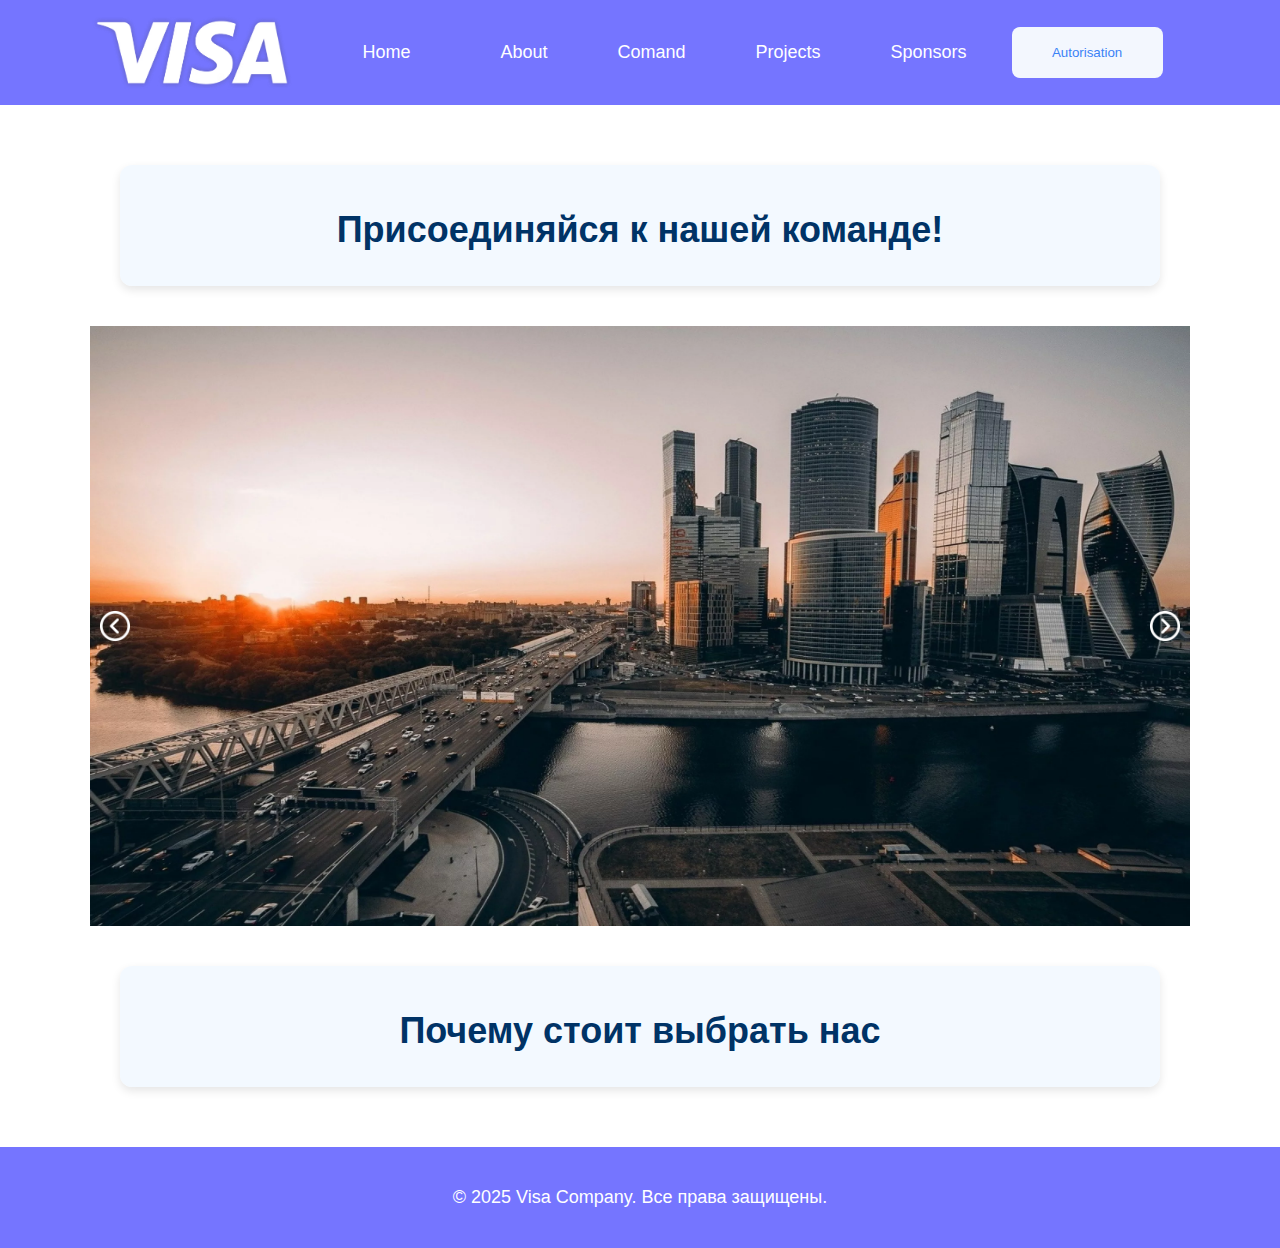
<file: index.html>
<!DOCTYPE html>
<html lang="en">
<head>
    <meta charset="UTF-8">
    <meta name="viewport" content="width=device-width, initial-scale=1.0">
    <link href="style/style.css" rel="stylesheet">
    <title>Visa Company</title>
    <link rel="icon" type="favicon.svg" href="/assets/mcdonalds_0000016808.svg">
</head>

<body>
       <div class = "header">

         <div id="i1" class="ax_default paragraph transition notrs" style="cursor: pointer;">
          <a href="index.html">
            <img src="/assets/u6.png" alt="Фото" width="200" height="75">
          </a>
          
        </div>
          <div id="i2" class="ax_default paragraph transition notrs" style="cursor: pointer;">
            <a href="index.html">
              <span>Home</span>
            </a>
          </div>

          <div id="i3" class="ax_default paragraph transition notrs" style="cursor: pointer;">
            <a href="about.html">
              <span>About</span>
            </a>
          </div>

          <div id="i4" class="ax_default paragraph transition notrs" style="cursor: pointer;">
            <a href="Comand.html">
              <span>Comand</span>
            </a>
          </div>

          <div id="i5" class="ax_default paragraph transition notrs" style="cursor: pointer;">
            <a href="projects.html">
              <span>Projects</span>
            </a>
          </div>

          <div id="i6" class="ax_default paragraph transition notrs" style="cursor: pointer;">
            <a href="sponsor.html">
              <span>Sponsors</span>
            </a>

          </div>
          <button class="btn" onclick="window.location.href='reg.php';">
            Autorisation
        </button>
          </div>

          <div class="home-container1">
            <h1>Присоединяйся к нашей команде!</h1>
          </div>

        <div class="slider">
          <img class='slider-img' src="assets/3.webp" />
          <img class='slider-img' src="assets/2.jpg" />
          <img class='slider-img' src="assets/1.jpg" />
      
          <div>
              <img style='opacity: 1; height: 30px;' class="prev controlls" src="assets/left.png" alt="">
          </div>
      
          <div>
              <img style='opacity: 1; height: 30px;'  class="next controlls" src="assets/right.png" alt="">
          </div>
      
      </div>
        
      <div class="home-container2">
        <h1>Почему стоит выбрать нас</h1>
      </div>


        <script src="/scripts/sl.js"></script>

       <footer class="footer">
        <p>© 2025 Visa Company. Все права защищены.</p>
        </div>
    </footer>
</body>
</html>
</file>
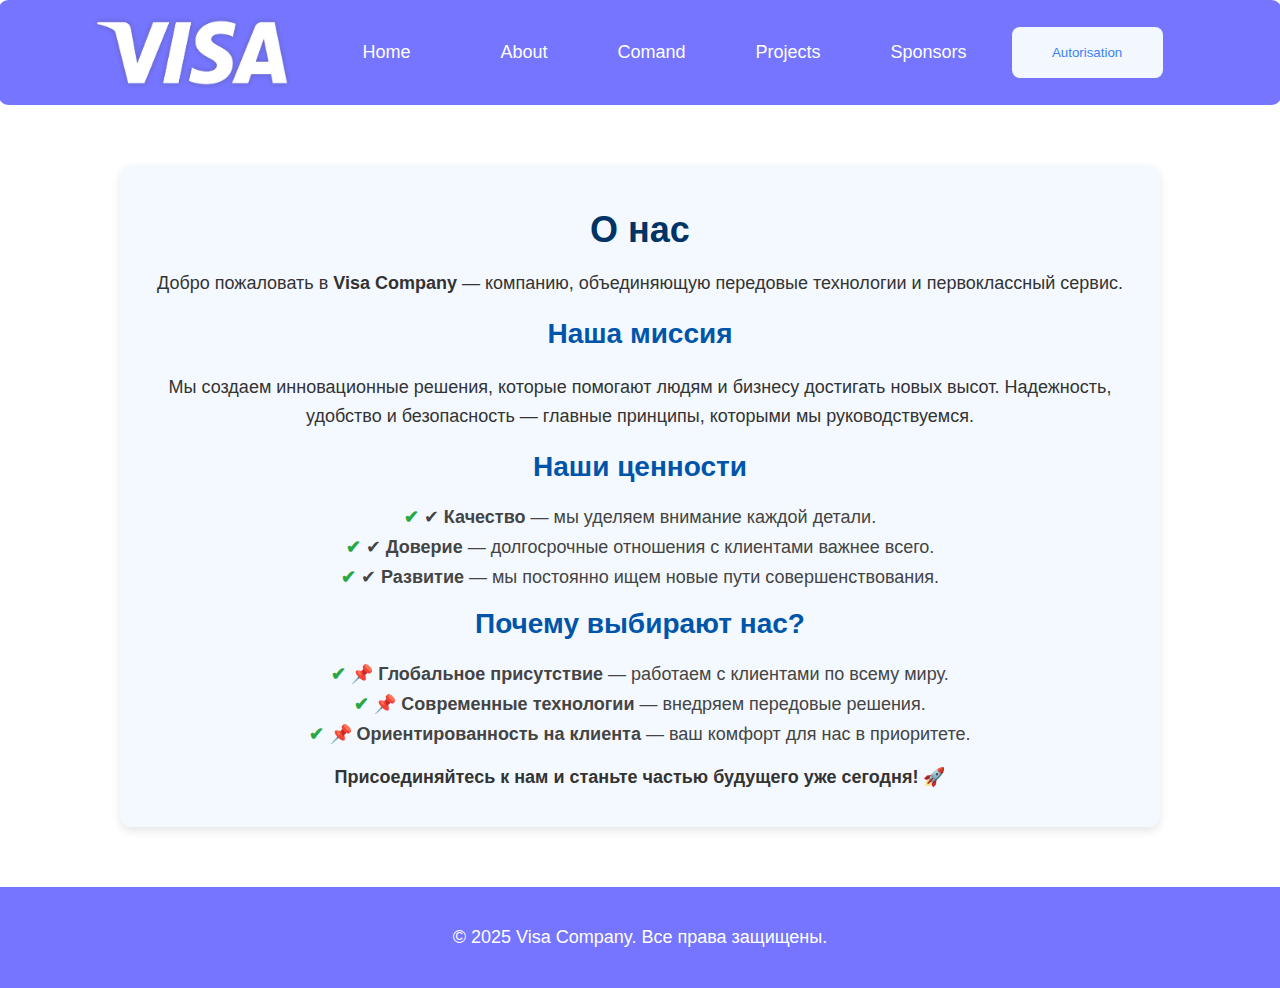
<file: about.html>
<!DOCTYPE html>
<html lang="en">
<head>
    <meta charset="UTF-8">
    <meta name="viewport" content="width=device-width, initial-scale=1.0">
    <link href="style/about.css" rel="stylesheet">
    <title>About</title>
    <link rel="icon" type="favicon.svg" href="/assets/mcdonalds_0000016808.svg">
</head>

<body>
       <div class = "header">

         <div id="i1" class="ax_default paragraph transition notrs" style="cursor: pointer;">
          <a href="index.html">
            <img src="/assets/u6.png" alt="Фото" width="200" height="75">
          </a>
          
        </div>
          <div id="i2" class="ax_default paragraph transition notrs" style="cursor: pointer;">
            <a href="index.html">
              <span>Home</span>
            </a>
          </div>

          <div id="i3" class="ax_default paragraph transition notrs" style="cursor: pointer;">
            <a href="about.html">
              <span>About</span>
            </a>
          </div>

          <div id="i4" class="ax_default paragraph transition notrs" style="cursor: pointer;">
            <a href="Comand.html">
              <span>Comand</span>
            </a>
          </div>

          <div id="i5" class="ax_default paragraph transition notrs" style="cursor: pointer;">
            <a href="projects.html">
              <span>Projects</span>
            </a>
          </div>

          <div id="i6" class="ax_default paragraph transition notrs" style="cursor: pointer;">
            <a href="sponsor.html">
              <span>Sponsors</span>
            </a>

          </div>
          <button class="btn" onclick="window.location.href='login.html';">
            Autorisation
        </button>
          </div>
        
          <div class="about-container">
            <h1>О нас</h1>
        <p>Добро пожаловать в <strong>Visa Company</strong> — компанию, объединяющую передовые технологии и первоклассный сервис.</p>

        <h2>Наша миссия</h2>
        <p>Мы создаем инновационные решения, которые помогают людям и бизнесу достигать новых высот. Надежность, удобство и безопасность — главные принципы, которыми мы руководствуемся.</p>

        <h2>Наши ценности</h2>
        <ul>
            <li>✔ <strong>Качество</strong> — мы уделяем внимание каждой детали.</li>
            <li>✔ <strong>Доверие</strong> — долгосрочные отношения с клиентами важнее всего.</li>
            <li>✔ <strong>Развитие</strong> — мы постоянно ищем новые пути совершенствования.</li>
        </ul>

        <h2>Почему выбирают нас?</h2>
        <ul>
            <li>📌 <strong>Глобальное присутствие</strong> — работаем с клиентами по всему миру.</li>
            <li>📌 <strong>Современные технологии</strong> — внедряем передовые решения.</li>
            <li>📌 <strong>Ориентированность на клиента</strong> — ваш комфорт для нас в приоритете.</li>
        </ul>

        <p><strong>Присоединяйтесь к нам и станьте частью будущего уже сегодня! 🚀</strong></p>
          </div>
       <footer class="footer">
        <p>© 2025 Visa Company. Все права защищены.</p>
    </footer>
</body>
</html>
</file>
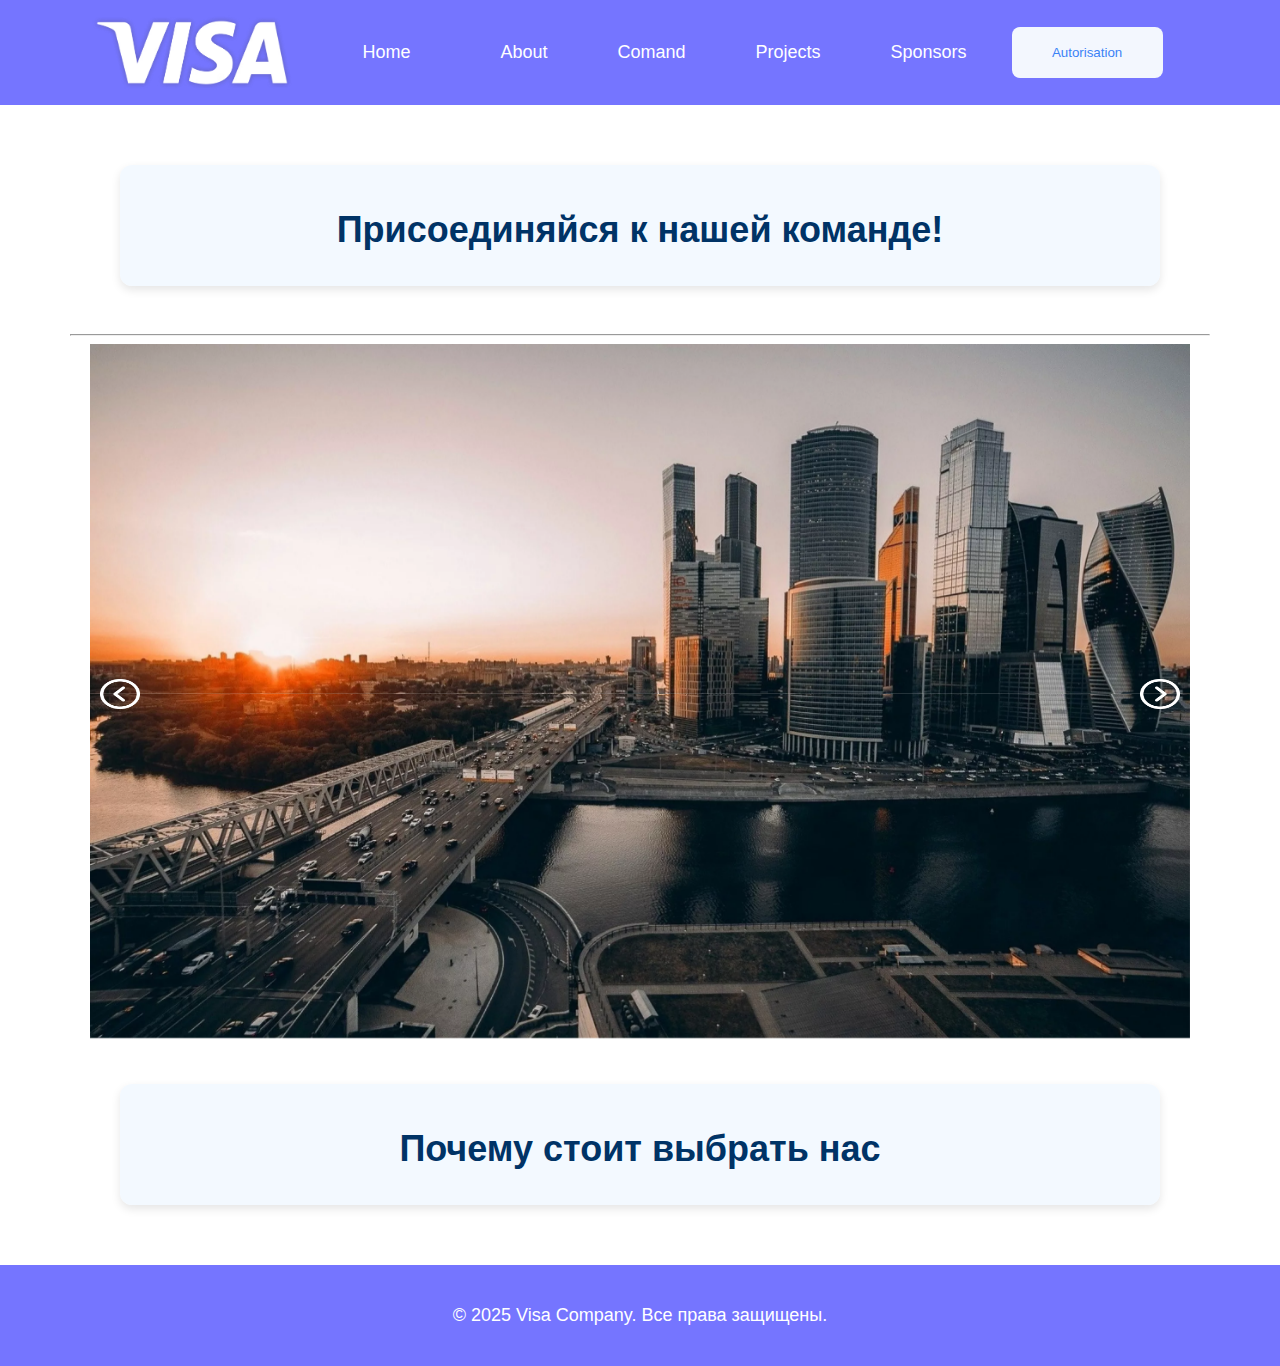
<file: Comand.html>
<!DOCTYPE html>
<html lang="en">
<head>
    <meta charset="UTF-8">
    <meta name="viewport" content="width=device-width, initial-scale=1.0">
    <link href="style/gal.css" rel="stylesheet">
    <title>Visa Company</title>
    <link rel="icon" type="favicon.svg" href="/assets/mcdonalds_0000016808.svg">
</head>

<body>
       <div class = "header">

         <div id="i1" class="ax_default paragraph transition notrs" style="cursor: pointer;">
          <a href="index.html">
            <img src="/assets/u6.png" alt="Фото" width="200" height="75">
          </a>

        </div>
          <div id="i2" class="ax_default paragraph transition notrs" style="cursor: pointer;">
            <a href="index.html">
              <span>Home</span>
            </a>
          </div>

          <div id="i3" class="ax_default paragraph transition notrs" style="cursor: pointer;">
            <a href="about.html">
              <span>About</span>
            </a>
          </div>

          <div id="i4" class="ax_default paragraph transition notrs" style="cursor: pointer;">
            <a href="Comand.html">
              <span>Comand</span>
            </a>
          </div>

          <div id="i5" class="ax_default paragraph transition notrs" style="cursor: pointer;">
            <a href="projects.html">
              <span>Projects</span>
            </a>
          </div>

          <div id="i6" class="ax_default paragraph transition notrs" style="cursor: pointer;">
            <a href="sponsor.html">
              <span>Sponsors</span>
            </a>

          </div>
          <button class="btn" onclick="window.location.href='reg.php';">
            Autorisation
        </button>
          </div>

          <div class="home-container1">
            <h1>Присоединяйся к нашей команде!</h1>
          </div>
<main>
    <div class="main-container">
        <hr>
        <div class="gallery">
        <div class="slider">
            <div class="slides">
                <div class="cube">
                    <div class="top"><img src="assets/3.webp" alt="img1" /></div>
                    <div class="bottom"><img src="assets/3.webp" alt="img1" /></div>
                </div>
                <div class="cube">
                    <div class="top"><img src="assets/1.jpg" alt="img1" /></div>
                    <div class="bottom"><img src="assets/1.jpg" alt="img1" /></div>
                </div>
                <div class="cube">
                    <div class="top"><img src="assets/2.jpg" alt="img1" /></div>
                    <div class="bottom"><img src="assets/2.jpg" alt="img1" /></div>
                </div>
          <div>
              <img style='opacity: 1; height: 30px;' class="prev controlls" onclick="changeSlide(-1)" src="assets/left.png" alt="">
          </div>

          <div>
              <img style='opacity: 1; height: 30px;'  class="next controlls" onclick="changeSlide(1)" src="assets/right.png" alt="">
          </div>
      </div>
    </div>
    </div>
    </div>
    </div>
</main>
      <div class="home-container2">
        <h1>Почему стоит выбрать нас</h1>
      </div>


        <script src="/scripts/1.js"></script>

       <footer class="footer">
        <p>© 2025 Visa Company. Все права защищены.</p>
        </div>
    </footer>
</body>
</html>
</file>
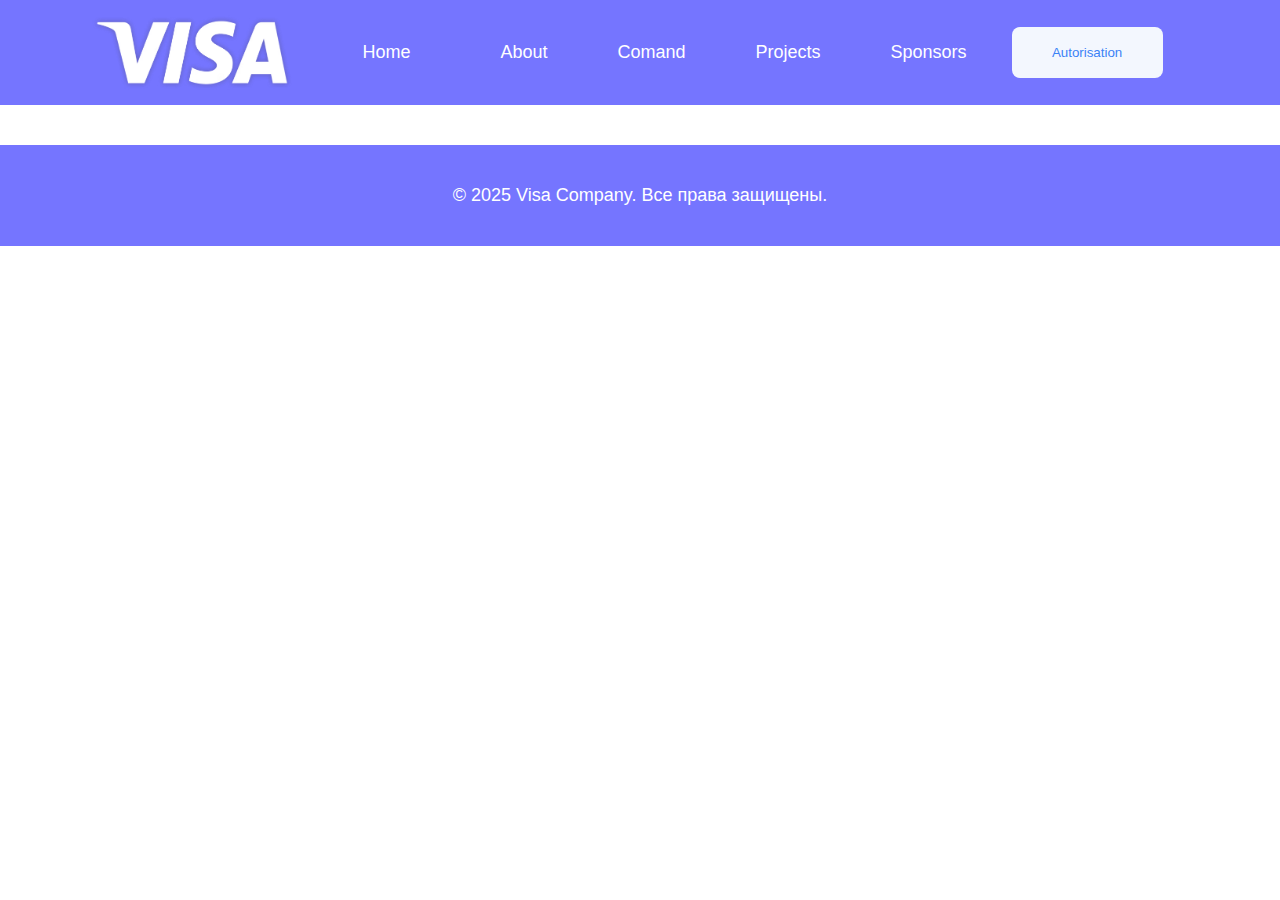
<file: projects.html>
<!DOCTYPE html>
<html lang="en">
<head>
    <meta charset="UTF-8">
    <meta name="viewport" content="width=device-width, initial-scale=1.0">
    <link href="style/style.css" rel="stylesheet">
    <title>Visa Company</title>
    <link rel="icon" type="favicon.svg" href="/assets/mcdonalds_0000016808.svg">
</head>

<body>
       <div class = "header">

         <div id="i1" class="ax_default paragraph transition notrs" style="cursor: pointer;">
          <a href="index.html">
            <img src="/assets/u6.png" alt="Фото" width="200" height="75">
          </a>
          
        </div>
          <div id="i2" class="ax_default paragraph transition notrs" style="cursor: pointer;">
            <a href="index.html">
              <span>Home</span>
            </a>
          </div>

          <div id="i3" class="ax_default paragraph transition notrs" style="cursor: pointer;">
            <a href="about.html">
              <span>About</span>
            </a>
          </div>

          <div id="i4" class="ax_default paragraph transition notrs" style="cursor: pointer;">
            <a href="Comand.html">
              <span>Comand</span>
            </a>
          </div>

          <div id="i5" class="ax_default paragraph transition notrs" style="cursor: pointer;">
            <a href="projects.html">
              <span>Projects</span>
            </a>
          </div>

          <div id="i6" class="ax_default paragraph transition notrs" style="cursor: pointer;">
            <a href="sponsor.html">
              <span>Sponsors</span>
            </a>

          </div>
          <button class="btn" onclick="window.location.href='login.html';">
            Autorisation
        </button>
          </div>







       <footer class="footer">
        <p>© 2025 Visa Company. Все права защищены.</p>
    </footer>
</body>
</html>
</file>
<file: style/style.css>
body {
    margin: 0;
    display: flex;
    justify-content: center;
    align-items: center;
    flex-direction: column;
}

.header {
    width: 100%;
    height: 101px;
    background-color: rgba(0, 0, 255, 0.54);
    color: white;
    display: flex;
    align-items: center;
    justify-content: center;
    font-size: 24px;
    font-family: Arial, sans-serif;
    border: 2px solid transparent;
    margin-bottom: 20px;
}

.header a {
    text-decoration: none; 
    color: white; 
    font-size: 18px;
    font-family: "Verdana", sans-serif;
    margin: 0 15px;
    transition: color 0.3s;
}

.header a:hover {
    color: #ffcc00; 
}

#i1 {
    left: -40px; 
    position: relative;
    width: 210px;
    height: 75px;
    
}

#i2 {
    left: 20px; 
    position: relative;
    text-decoration: none;
    word-wrap: break-word;
    text-transform: none;
    font-family: "Verdana", sans-serif;
    font-weight: 400;
    font-style: normal;
    font-size: 18px;
    color: #FFFFFF;
}

#i3 {
    left: 80px; 
    position: relative;
    text-decoration: none;
    word-wrap: break-word;
    text-transform: none;
    font-family: "Verdana", sans-serif;
    font-weight: 400;
    font-style: normal;
    font-size: 18px;
    color: #FFFFFF;
}

#i4 {
    left: 120px; 
    position: relative;
    text-decoration: none;
    word-wrap: break-word;
    text-transform: none;
    font-family: "Verdana", sans-serif;
    font-weight: 400;
    font-style: normal;
    font-size: 18px;
    color: #FFFFFF;
}

#i5 {
    left: 160px; 
    position: relative;
    text-decoration: none;
    word-wrap: break-word;
    text-transform: none;
    font-family: "Verdana", sans-serif;
    font-weight: 400;
    font-style: normal;
    font-size: 18px;
    color: #FFFFFF;
}

#i6 {
    left: 200px; 
    position: relative;
    text-decoration: none;
    word-wrap: break-word;
    text-transform: none;
    font-family: "Verdana", sans-serif;
    font-weight: 400;
    font-style: normal;
    font-size: 18px;
    color: #FFFFFF;
}

button {
    margin-left: 230px;
    background-color: #f3f7fe;
    color: #3b82f6;
    border: none;
    cursor: pointer;
    border-radius: 8px;
    width: 151px;
    height: 51px;
    transition: 0.3s;
    font-family: "Verdana", sans-serif;
  }
  
button:hover {
    background-color: rgba(0, 0, 255, 0.611764705882353);
    box-shadow: 0 0 0 5px rgba(0, 0, 255, 0.54);
    color: #fff;
  }



.home-container1 {
    width: 80%;
    max-width: 1000px;
    margin: 40px auto;
    padding: 20px;
    background: rgba(240, 248, 255, 0.8);
    border-radius: 12px;
    box-shadow: 0 4px 10px rgba(0, 0, 0, 0.1);
    text-align: center;
}

.home-container1 h1 {
    font-size: 36px;
    color: #003366;
    font-family: "Arial", sans-serif;
    margin-bottom: 15px;
}

.slider {
    width: 1100px;
    height: 600px;
    position: relative;
    overflow: hidden;
  }
  
  .slider-img {
    width: 100%;
    height: 100%;
    position: absolute;
    top: 0;
    left: 0;
    opacity: 0;
    transition: opacity 0.5s ease;
  }
  
  .slider-img.active {
    opacity: 1;
  }
  
  .slider img {
    position: absolute;
    top: 50%;
    transform: translateY(-50%);
    z-index: 1;
  }
  
  .slider .prev {
    left: 10px;
  }
  
  .slider .next {
    right: 10px;
  }

  .home-container2 {
    width: 80%;
    max-width: 1000px;
    margin: 40px auto;
    padding: 20px;
    background: rgba(240, 248, 255, 0.8);
    border-radius: 12px;
    box-shadow: 0 4px 10px rgba(0, 0, 0, 0.1);
    text-align: center;
}

.home-container2 h1 {
    font-size: 36px;
    color: #003366;
    font-family: "Arial", sans-serif;
    margin-bottom: 15px;
}

  .footer {
    margin-top: 20px;
    width: 100%;
    height: 101px;
    background-color: rgba(0, 0, 255, 0.54);
    color: white;
    display: flex;
    justify-content: center;
    align-items: center;
    font-size: 18px;
    font-family: Arial, sans-serif;
    padding: 0px;
}

/* Mobile Responsiveness */
@media (max-width: 768px) {
  .header {
      flex-direction: column;
      align-items: flex-start;
      height: auto;
  }

  .header a {
      margin: 10px 0;
  }
  #i1 {
      left: 90px; 
      position: relative;
      width: 210px;
      height: 75px;
      
  }

  #i2 {
      left: 170px; 
      position: relative;
      width: 210px;
      height: 20px;
      
  }

  #i3 {
      left: 170px; 
      position: relative;
      text-decoration: none;
      word-wrap: break-word;
      text-transform: none;
      font-family: "Verdana", sans-serif;
      font-weight: 400;
      font-style: normal;
      font-size: 18px;
      color: #FFFFFF;
      width: 210px;
      height: 20px;
  }

  #i4 {
      left: 163px; 
      position: relative;
      text-decoration: none;
      word-wrap: break-word;
      text-transform: none;
      font-family: "Verdana", sans-serif;
      font-weight: 400;
      font-style: normal;
      font-size: 18px;
      color: #FFFFFF;
      width: 210px;
      height: 20px;
  }

  #i5 {
      left: 165px; 
      position: relative;
      text-decoration: none;
      word-wrap: break-word;
      text-transform: none;
      font-family: "Verdana", sans-serif;
      font-weight: 400;
      font-style: normal;
      font-size: 18px;
      color: #FFFFFF;
      width: 210px;
      height: 20px;
  }
  #i6 {
      left: 160px; 
      position: relative;
      text-decoration: none;
      word-wrap: break-word;
      text-transform: none;
      font-family: "Verdana", sans-serif;
      font-weight: 400;
      font-style: normal;
      font-size: 18px;
      color: #FFFFFF;
      width: 210px;
      height: 20px;
      margin-bottom: 10px;
  }

  button {
      margin-left: 120px;
      background-color: #f3f7fe;
      color: #3b82f6;
      border: none;
      cursor: pointer;
      border-radius: 8px;
      width: 151px;
      height: 61px;
      transition: 0.3s;
      font-family: "Verdana", sans-serif;
      margin-bottom: 10px;
    }
  .home-container1, .home-container2 {
      width: 95%;
      margin: 20px auto;
      padding: 15px;
  }

  .home-container1 h1, .home-container2 h1 {
      font-size: 22px;
  }

  .slider {
      height: 250px;
  }

  .slider-img {
      height: 250px;
  }

  .footer {
      width: 100%;
      font-size: 16px;
  }
}
</file>
<file: style/about.css>
body {
    margin: 0;
    display: flex;
    justify-content: center;
    align-items: center;
    flex-direction: column;
}

.header {
    width: 100%;
    height: 101px;
    background-color: rgba(0, 0, 255, 0.54);
    color: white;
    display: flex;
    align-items: center;
    justify-content: center;
    font-size: 24px;
    font-family: Arial, sans-serif;
    border: 2px solid transparent;
    border-radius: 11px;
    margin-bottom: 20px;
}

.header a {
    text-decoration: none; 
    color: white; 
    font-size: 18px;
    font-family: "Verdana", sans-serif;
    margin: 0 15px;
    transition: color 0.3s;
}

.header a:hover {
    color: #ffcc00; 
}

#i1 {
    left: -40px; 
    position: relative;
    width: 210px;
    height: 75px;
}

#i2 {
    left: 20px; 
    position: relative;
    text-decoration: none;
    word-wrap: break-word;
    text-transform: none;
    font-family: "Verdana", sans-serif;
    font-weight: 400;
    font-style: normal;
    font-size: 18px;
    color: #FFFFFF;
}

#i3 {
    left: 80px; 
    position: relative;
    text-decoration: none;
    word-wrap: break-word;
    text-transform: none;
    font-family: "Verdana", sans-serif;
    font-weight: 400;
    font-style: normal;
    font-size: 18px;
    color: #FFFFFF;
}

#i4 {
    left: 120px; 
    position: relative;
    text-decoration: none;
    word-wrap: break-word;
    text-transform: none;
    font-family: "Verdana", sans-serif;
    font-weight: 400;
    font-style: normal;
    font-size: 18px;
    color: #FFFFFF;
}

#i5 {
    left: 160px; 
    position: relative;
    text-decoration: none;
    word-wrap: break-word;
    text-transform: none;
    font-family: "Verdana", sans-serif;
    font-weight: 400;
    font-style: normal;
    font-size: 18px;
    color: #FFFFFF;
}

#i6 {
    left: 200px; 
    position: relative;
    text-decoration: none;
    word-wrap: break-word;
    text-transform: none;
    font-family: "Verdana", sans-serif;
    font-weight: 400;
    font-style: normal;
    font-size: 18px;
    color: #FFFFFF;
}

button {
    margin-left: 230px;
    background-color: #f3f7fe;
    color: #3b82f6;
    border: none;
    cursor: pointer;
    border-radius: 8px;
    width: 151px;
    height: 51px;
    transition: 0.3s;
    font-family: "Verdana", sans-serif;
  }
  
button:hover {
    background-color: rgba(0, 0, 255, 0.611764705882353);
    box-shadow: 0 0 0 5px rgba(0, 0, 255, 0.54);
    color: #fff;
  }
  .about-container {
    width: 80%;
    max-width: 1000px;
    margin: 40px auto;
    padding: 20px;
    background: rgba(240, 248, 255, 0.8);
    border-radius: 12px;
    box-shadow: 0 4px 10px rgba(0, 0, 0, 0.1);
    text-align: center;
}

.about-container h1 {
    font-size: 36px;
    color: #003366;
    font-family: "Arial", sans-serif;
    margin-bottom: 15px;
}

.about-container h2 {
    font-size: 28px;
    color: #0055aa;
    font-family: "Arial", sans-serif;
    margin-top: 20px;
}

.about-container p {
    font-size: 18px;
    color: #333;
    font-family: "Verdana", sans-serif;
    line-height: 1.6;
    margin-bottom: 15px;
}

.about-container ul {
    list-style: none;
    padding: 0;
}

.about-container ul li {
    font-size: 18px;
    color: #444;
    font-family: "Verdana", sans-serif;
    margin: 8px 0;
}

.about-container ul li::before {
    content: "✔ ";
    color: #28a745;
    font-weight: bold;
}

@media (max-width: 768px) {
    .about-container {
        width: 90%;
        padding: 15px;
    }
    .about-container h1 {
        font-size: 28px;
    }
    .about-container h2 {
        font-size: 24px;
    }
    .about-container p, .about-container ul li {
        font-size: 16px;
    }
}

.footer {
    margin-top: 20px;
    width: 100%;
    height: 101px;
    background-color: rgba(0, 0, 255, 0.54);
    color: white;
    display: flex;
    justify-content: center;
    align-items: center;
    font-size: 18px;
    font-family: Arial, sans-serif;
    padding: 0px;
}
</file>
<file: style/gal.css>
body {
    margin: 0;
    display: flex;
    justify-content: center;
    align-items: center;
    flex-direction: column;
}

.header {
    width: 100%;
    height: 101px;
    background-color: rgba(0, 0, 255, 0.54);
    color: white;
    display: flex;
    align-items: center;
    justify-content: center;
    font-size: 24px;
    font-family: Arial, sans-serif;
    border: 2px solid transparent;
    margin-bottom: 20px;
}

.header a {
    text-decoration: none; 
    color: white; 
    font-size: 18px;
    font-family: "Verdana", sans-serif;
    margin: 0 15px;
    transition: color 0.3s;
}

.header a:hover {
    color: #ffcc00; 
}

#i1 {
    left: -40px; 
    position: relative;
    width: 210px;
    height: 75px;
    
}

#i2 {
    left: 20px; 
    position: relative;
    text-decoration: none;
    word-wrap: break-word;
    text-transform: none;
    font-family: "Verdana", sans-serif;
    font-weight: 400;
    font-style: normal;
    font-size: 18px;
    color: #FFFFFF;
}

#i3 {
    left: 80px; 
    position: relative;
    text-decoration: none;
    word-wrap: break-word;
    text-transform: none;
    font-family: "Verdana", sans-serif;
    font-weight: 400;
    font-style: normal;
    font-size: 18px;
    color: #FFFFFF;
}

#i4 {
    left: 120px; 
    position: relative;
    text-decoration: none;
    word-wrap: break-word;
    text-transform: none;
    font-family: "Verdana", sans-serif;
    font-weight: 400;
    font-style: normal;
    font-size: 18px;
    color: #FFFFFF;
}

#i5 {
    left: 160px; 
    position: relative;
    text-decoration: none;
    word-wrap: break-word;
    text-transform: none;
    font-family: "Verdana", sans-serif;
    font-weight: 400;
    font-style: normal;
    font-size: 18px;
    color: #FFFFFF;
}

#i6 {
    left: 200px; 
    position: relative;
    text-decoration: none;
    word-wrap: break-word;
    text-transform: none;
    font-family: "Verdana", sans-serif;
    font-weight: 400;
    font-style: normal;
    font-size: 18px;
    color: #FFFFFF;
}

button {
    margin-left: 230px;
    background-color: #f3f7fe;
    color: #3b82f6;
    border: none;
    cursor: pointer;
    border-radius: 8px;
    width: 151px;
    height: 51px;
    transition: 0.3s;
    font-family: "Verdana", sans-serif;
  }
  
button:hover {
    background-color: rgba(0, 0, 255, 0.611764705882353);
    box-shadow: 0 0 0 5px rgba(0, 0, 255, 0.54);
    color: #fff;
  }



.home-container1 {
    width: 80%;
    max-width: 1000px;
    margin: 40px auto;
    padding: 20px;
    background: rgba(240, 248, 255, 0.8);
    border-radius: 12px;
    box-shadow: 0 4px 10px rgba(0, 0, 0, 0.1);
    text-align: center;
}

.home-container1 h1 {
    font-size: 36px;
    color: #003366;
    font-family: "Arial", sans-serif;
    margin-bottom: 15px;
}

main{
    display: flex;
    justify-content: center;
    align-items: center;
    flex-direction: column;
    margin-bottom: auto;
    height: auto;
}

.main-container{
    width: 1140px;
    height: auto;
    position: relative;
    padding: 0;
}

.gallery {
    margin-left: 20px;
    position: relative;
    width: 1100px;
    height: 700px;
    box-sizing: border-box;
    overflow: hidden;
}

.slider {
    width: 1100px;
    height: 700px;
    position: relative;
    overflow: hidden;
  }

.slides {
    position: absolute;
    width: 100%;
    height: 100%;
    display: flex;
    flex-direction: column;
}

.cube {
    width: 1100px;
    height: 700px;
    display: flex;
    justify-content: center;
    align-items: center;
    transform-style: preserve-3d;
    position: relative;
    flex-direction: column;
    margin: 0;
    perspective: 800px;

}

.top img {
    width: 1100px;
    height: 350px;
    max-height: 350px;
    object-fit: cover;
    object-position: top;
    backface-visibility: hidden;
    margin-bottom: -6px;
}

.bottom img {
    width: 1100px;
    height: 350px;
    max-height: 350px;
    object-fit: cover;
    object-position: bottom;
    backface-visibility: hidden;
    margin-top: -6px;
}

.top {
    top: 0;
    position: absolute;
    width: 100%;
    height: 50%;
    overflow: hidden;
    transition: transform 1s ease;
    transform-origin: center bottom;
}

.bottom {
    bottom: 0;
    position: absolute;
    width: 100%;
    height: 50%;
    overflow: hidden;
    transition: transform 1s ease;
    transform-origin: center top;
}
/* Общий стиль для кнопок */
.controlls {
    position: absolute;
    top: 50%;
    transform: translateY(-50%);
    cursor: pointer;
    opacity: 0.8;
    transition: opacity 0.3s ease;
    width: 40px; /* Измените размер по необходимости */
    height: 100%;
}

/* Стили для кнопки "Назад" */
.prev {
    left: 10px;
}

/* Стили для кнопки "Вперёд" */
.next {
    right: 10px;
}

/* Эффект при наведении */
.controlls:hover {
    opacity: 1;
}

@keyframes rotateTop {
    from {
        transform: translateY(-100%);
    }

    to {
        transform: translateY(0);
    }
}

@keyframes rotateBottom {
    from {
        transform: translateY(100%);
    }

    to {
        transform: translateY(0);
    }
}

.top {
    animation: none;
}

.bottom {
    animation: none;
}

  .home-container2 {
    width: 80%;
    max-width: 1000px;
    margin: 40px auto;
    padding: 20px;
    background: rgba(240, 248, 255, 0.8);
    border-radius: 12px;
    box-shadow: 0 4px 10px rgba(0, 0, 0, 0.1);
    text-align: center;
}

.home-container2 h1 {
    font-size: 36px;
    color: #003366;
    font-family: "Arial", sans-serif;
    margin-bottom: 15px;
}

  .footer {
    margin-top: 20px;
    width: 100%;
    height: 101px;
    background-color: rgba(0, 0, 255, 0.54);
    color: white;
    display: flex;
    justify-content: center;
    align-items: center;
    font-size: 18px;
    font-family: Arial, sans-serif;
    padding: 0px;
}

/* Mobile Responsiveness */
@media (max-width: 768px) {
  .header {
      flex-direction: column;
      align-items: flex-start;
      height: auto;
  }

  .header a {
      margin: 10px 0;
  }
  #i1 {
      left: 90px; 
      position: relative;
      width: 210px;
      height: 75px;
      
  }

  #i2 {
      left: 170px; 
      position: relative;
      width: 210px;
      height: 20px;
      
  }

  #i3 {
      left: 170px; 
      position: relative;
      text-decoration: none;
      word-wrap: break-word;
      text-transform: none;
      font-family: "Verdana", sans-serif;
      font-weight: 400;
      font-style: normal;
      font-size: 18px;
      color: #FFFFFF;
      width: 210px;
      height: 20px;
  }

  #i4 {
      left: 163px; 
      position: relative;
      text-decoration: none;
      word-wrap: break-word;
      text-transform: none;
      font-family: "Verdana", sans-serif;
      font-weight: 400;
      font-style: normal;
      font-size: 18px;
      color: #FFFFFF;
      width: 210px;
      height: 20px;
  }

  #i5 {
      left: 165px; 
      position: relative;
      text-decoration: none;
      word-wrap: break-word;
      text-transform: none;
      font-family: "Verdana", sans-serif;
      font-weight: 400;
      font-style: normal;
      font-size: 18px;
      color: #FFFFFF;
      width: 210px;
      height: 20px;
  }
  #i6 {
      left: 160px; 
      position: relative;
      text-decoration: none;
      word-wrap: break-word;
      text-transform: none;
      font-family: "Verdana", sans-serif;
      font-weight: 400;
      font-style: normal;
      font-size: 18px;
      color: #FFFFFF;
      width: 210px;
      height: 20px;
      margin-bottom: 10px;
  }

  button {
      margin-left: 120px;
      background-color: #f3f7fe;
      color: #3b82f6;
      border: none;
      cursor: pointer;
      border-radius: 8px;
      width: 151px;
      height: 61px;
      transition: 0.3s;
      font-family: "Verdana", sans-serif;
      margin-bottom: 10px;
    }
  .home-container1, .home-container2 {
      width: 95%;
      margin: 20px auto;
      padding: 15px;
  }

  .home-container1 h1, .home-container2 h1 {
      font-size: 22px;
  }

  .slider {
      height: 250px;
  }

  .slider-img {
      height: 250px;
  }

  .footer {
      width: 100%;
      font-size: 16px;
  }
}
</file>
